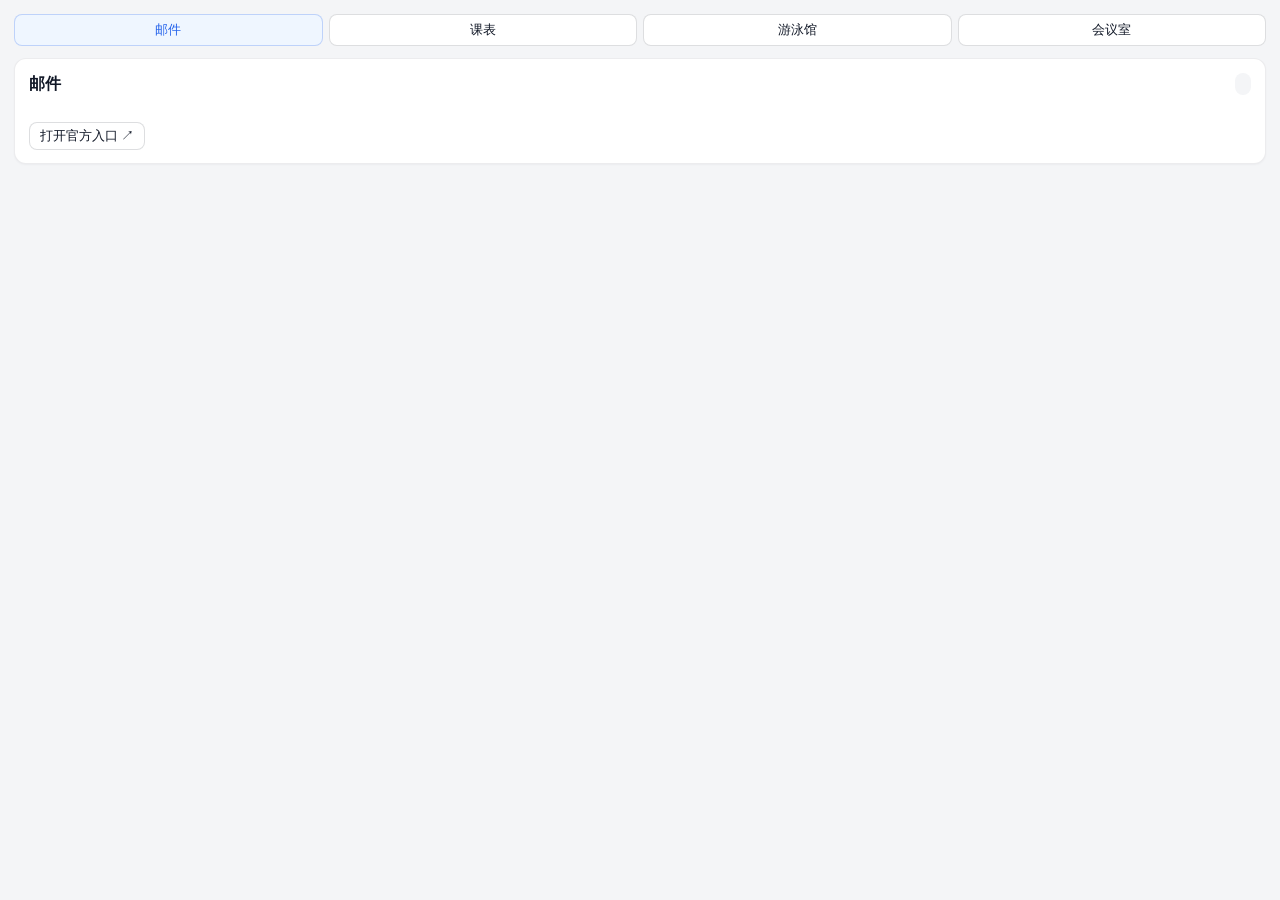
<file: apps/tray/ui/campus/index.html>
<!doctype html>
<html lang="zh-CN">
  <head>
    <meta charset="utf-8">
    <meta name="viewport" content="width=device-width, initial-scale=1">
    <title>校园私人助理</title>
    <link rel="stylesheet" href="../style.css">
    <link rel="stylesheet" href="style.css">
    <script src="app.js" defer></script>
  </head>
  <body>
    <main class="campus-main">
      <nav class="campus-services" aria-label="校园服务">
        <button class="btn" type="button" data-service="mail" aria-pressed="true">邮件</button>
        <button class="btn" type="button" data-service="timetable" aria-pressed="false">课表</button>
        <button class="btn" type="button" data-service="swimming" aria-pressed="false">游泳馆</button>
        <button class="btn" type="button" data-service="meeting-room" aria-pressed="false">会议室</button>
      </nav>

      <section class="card campus-service" aria-labelledby="campus-service-name">
        <div class="campus-heading">
          <h2 id="campus-service-name">邮件</h2>
          <span id="campus-connection" class="pill" role="status"></span>
        </div>
        <p id="campus-source" class="muted"></p>
        <p id="campus-handoff" class="campus-handoff"></p>
        <div class="campus-actions">
          <button id="campus-official" class="btn compact" type="button">打开官方入口 ↗</button>
          <button id="campus-connect" class="btn compact" type="button" hidden>连接模拟账号</button>
          <button id="campus-disconnect" class="btn-quiet" type="button" hidden>解除连接</button>
        </div>
      </section>

      <p id="campus-feedback" class="campus-feedback" role="status" hidden></p>
      <div id="campus-receipt" class="card campus-receipt" role="status" hidden></div>

      <section id="campus-query" class="campus-query" aria-label="查询校园服务" hidden>
        <form id="campus-query-form" class="campus-query-form">
          <label id="campus-date-field" class="campus-field" hidden>
            <span>日期（广州时间）</span>
            <input id="campus-date" type="date">
          </label>
          <label id="campus-unread-field" class="campus-check" hidden>
            <input id="campus-unread" type="checkbox">
            <span>仅未读</span>
          </label>
          <button id="campus-query-button" class="btn primary compact" type="submit">查询</button>
          <button id="campus-bookings" class="btn compact" type="button" hidden>我的预约</button>
        </form>
        <p id="campus-observed" class="muted" aria-live="polite" hidden></p>
        <div id="campus-results" class="campus-results" aria-live="polite" hidden></div>
      </section>
    </main>

    <dialog id="campus-confirmation" class="campus-dialog" aria-labelledby="campus-confirmation-title">
      <form id="campus-confirmation-form" method="dialog">
        <h2 id="campus-confirmation-title"></h2>
        <div id="campus-confirmation-detail" class="campus-confirmation-detail"></div>
        <div class="campus-actions campus-dialog-actions">
          <button class="btn" type="submit" value="back" autofocus>返回</button>
          <button id="campus-confirm-button" class="btn primary" type="submit" value="confirm">确认</button>
        </div>
      </form>
    </dialog>
  </body>
</html>
</file>
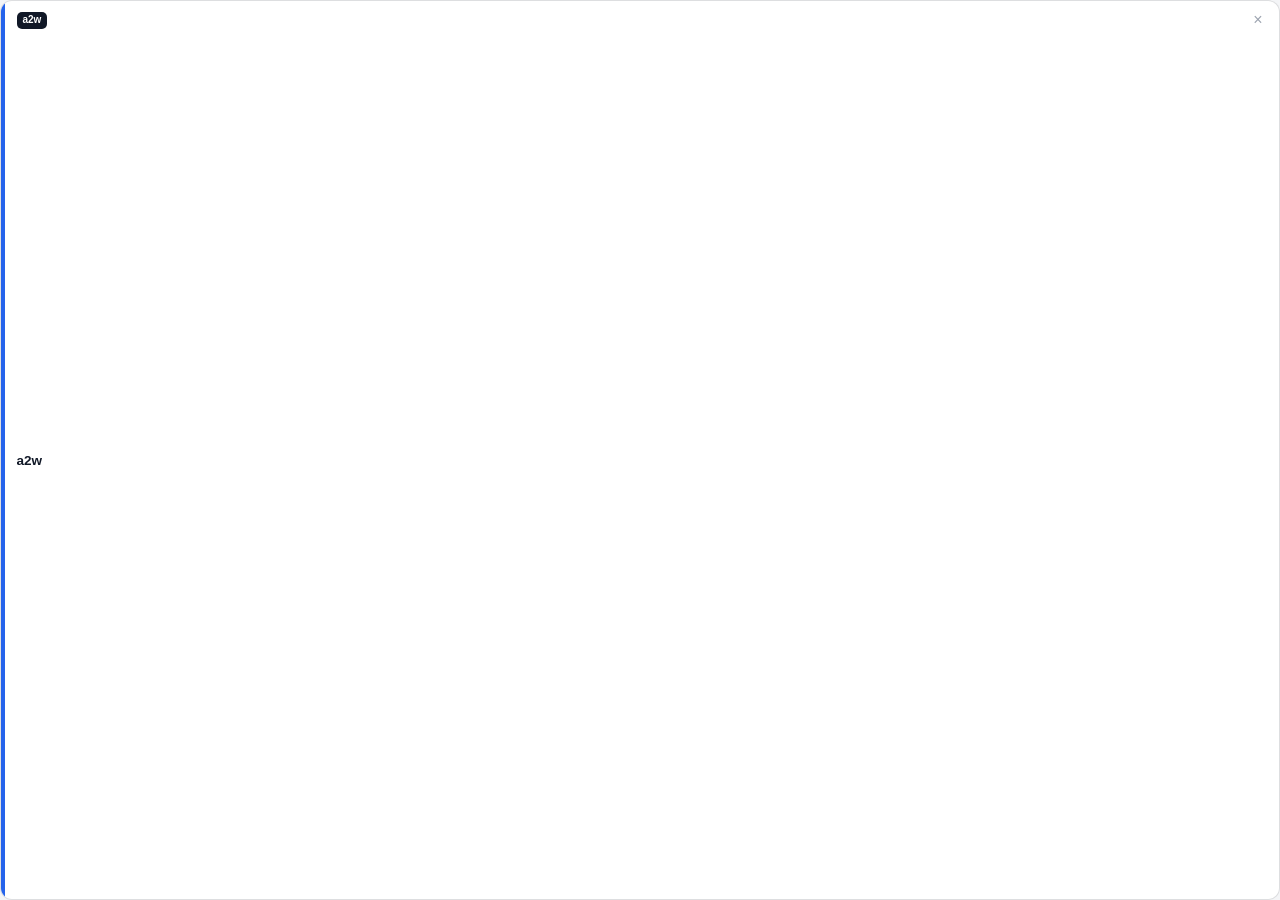
<file: apps/tray/ui/toast.html>
<!doctype html>
<html lang="zh-CN">
  <head>
    <meta charset="utf-8">
    <meta name="viewport" content="width=device-width, initial-scale=1">
    <title>a2w 通知</title>
    <link rel="stylesheet" href="style.css">
    <script src="toast.js" defer></script>
  </head>
  <body class="toast-body">
    <div id="toast-card" class="toast-card">
      <div class="toast-accent" aria-hidden="true"></div>
      <div class="toast-main">
        <div class="toast-header">
          <span class="toast-app">
            <span class="toast-mark">a2w</span>
          </span>
          <button id="toast-close" type="button" class="toast-close" aria-label="关闭通知" title="关闭">×</button>
        </div>
        <button id="toast-open" type="button" class="toast-trigger">
          <strong id="toast-title">a2w</strong>
          <span id="toast-body"></span>
        </button>
      </div>
    </div>
  </body>
</html>
</file>
<file: apps/tray/ui/style.css>
:root {
  font: 13.5px/1.45 -apple-system, BlinkMacSystemFont, "SF Pro Text", "PingFang SC", "Helvetica Neue", sans-serif;
  color-scheme: light;
  -webkit-font-smoothing: antialiased;

  --bg: #f4f5f7;
  --surface: #ffffff;
  --subtle: #f8f9fb;
  --hover: #eef0f4;
  --border: rgba(17, 24, 39, 0.08);
  --border-strong: rgba(17, 24, 39, 0.14);

  --ink: #111827;
  --ink-2: #4b5563;
  --muted: #6b7280;
  --faint: #9ca3af;

  --accent: #2563eb;
  --accent-hover: #1d4ed8;
  --accent-soft: #eff6ff;
  --accent-border: rgba(37, 99, 235, 0.24);

  --ok: #059669;
  --ok-soft: #ecfdf5;
  --ok-border: rgba(5, 150, 105, 0.22);

  --danger: #dc2626;
  --danger-soft: #fef2f2;

  --shadow-xs: 0 1px 2px rgba(17, 24, 39, 0.04);
  --shadow-md: 0 8px 24px rgba(17, 24, 39, 0.12);
}

* { box-sizing: border-box; }
[hidden] { display: none !important; }
h1, h2, h3, p { margin: 0; }

html, body {
  width: 100%;
  max-width: 100%;
  height: 100vh;
  margin: 0;
  overflow: hidden;
  background: var(--bg);
  color: var(--ink);
}

body {
  display: flex;
  flex-direction: column;
}

button, input, select { font: inherit; color: inherit; }

.btn {
  display: inline-flex;
  align-items: center;
  justify-content: center;
  gap: 5px;
  height: 32px;
  padding: 0 12px;
  border-radius: 8px;
  border: 1px solid var(--border-strong);
  background: var(--surface);
  color: var(--ink);
  font-size: 13px;
  font-weight: 550;
  cursor: pointer;
  white-space: nowrap;
  text-decoration: none;
  transition: background-color 120ms ease, border-color 120ms ease, opacity 120ms ease;
}

.btn:hover { background: var(--hover); }
.btn:disabled { cursor: not-allowed; opacity: 0.45; }

.btn.primary {
  background: var(--ink);
  border-color: var(--ink);
  color: #ffffff;
}

.btn.primary:hover {
  background: #1f2937;
  border-color: #1f2937;
}

.btn.compact {
  height: 28px;
  padding: 0 10px;
  font-size: 12.5px;
}

.btn.full-width { width: 100%; height: 36px; }

.btn-quiet {
  display: inline-flex;
  align-items: center;
  gap: 3px;
  height: 28px;
  padding: 0 8px;
  border: none;
  border-radius: 7px;
  background: transparent;
  color: var(--muted);
  font-size: 12.5px;
  font-weight: 550;
  cursor: pointer;
  white-space: nowrap;
}

.btn-quiet:hover {
  background: var(--hover);
  color: var(--ink);
}

.danger-text:hover {
  color: var(--danger);
  background: var(--danger-soft);
}

.icon-btn {
  width: 28px;
  height: 28px;
  padding: 0;
  border: none;
  border-radius: 7px;
  background: transparent;
  color: var(--muted);
  font-size: 18px;
  line-height: 1;
  cursor: pointer;
  flex-shrink: 0;
}

.icon-btn:hover {
  background: var(--hover);
  color: var(--ink);
}

button:focus-visible, input:focus-visible, select:focus-visible, a:focus-visible, summary:focus-visible {
  outline: 2px solid var(--accent);
  outline-offset: 2px;
}

input {
  min-width: 0;
  width: 100%;
  height: 36px;
  padding: 0 11px;
  border: 1px solid var(--border-strong);
  border-radius: 8px;
  background: var(--surface);
  color: var(--ink);
}

input::placeholder { color: var(--faint); }
input:focus {
  border-color: var(--accent);
  box-shadow: 0 0 0 3px rgba(37, 99, 235, 0.12);
  outline: none;
}

.muted { color: var(--muted); font-size: 12px; }

/* Topbar */
.topbar {
  height: 46px;
  flex-shrink: 0;
  display: flex;
  align-items: center;
  justify-content: space-between;
  gap: 8px;
  padding: 0 10px 0 16px;
  background: var(--surface);
  border-bottom: 1px solid var(--border);
  user-select: none;
  position: relative;
  z-index: 15;
}

.brand {
  display: flex;
  align-items: center;
  gap: 9px;
  min-width: 0;
}

.brand-word {
  font-size: 16px;
  font-weight: 800;
  letter-spacing: -0.5px;
}

.slot-dots {
  display: inline-flex;
  align-items: center;
  gap: 4px;
}

.slot-dot {
  width: 6px;
  height: 6px;
  border-radius: 50%;
  background: #d1d5db;
}

.slot-dot.filled {
  background: var(--ok);
}

.topbar-actions {
  display: flex;
  align-items: center;
  gap: 4px;
  flex-shrink: 0;
}

/* Account Popover (safe logout) */
.account-wrap { position: relative; }

.account-pill {
  display: inline-flex;
  align-items: center;
  gap: 6px;
  height: 28px;
  max-width: 132px;
  padding: 0 9px 0 4px;
  border: 1px solid var(--border);
  border-radius: 99px;
  background: var(--subtle);
  cursor: pointer;
}

.account-pill:hover { background: var(--hover); }

.avatar-dot {
  width: 20px;
  height: 20px;
  border-radius: 50%;
  background: var(--ink);
  color: #ffffff;
  font-size: 11px;
  font-weight: 700;
  display: inline-flex;
  align-items: center;
  justify-content: center;
  flex-shrink: 0;
}

.identity-name {
  font-size: 12px;
  font-weight: 550;
  color: var(--ink-2);
  overflow: hidden;
  text-overflow: ellipsis;
  white-space: nowrap;
}

.popover-menu {
  position: absolute;
  top: 34px;
  right: 0;
  width: 210px;
  padding: 6px;
  border-radius: 11px;
  border: 1px solid var(--border-strong);
  background: var(--surface);
  box-shadow: var(--shadow-md);
  display: flex;
  flex-direction: column;
  gap: 4px;
  z-index: 30;
}

.popover-head {
  padding: 6px 8px 8px;
  border-bottom: 1px solid var(--border);
  display: flex;
  flex-direction: column;
  gap: 2px;
}

.popover-head strong {
  font-size: 13px;
  font-weight: 650;
  overflow: hidden;
  text-overflow: ellipsis;
  white-space: nowrap;
}

.popover-head span {
  overflow: hidden;
  text-overflow: ellipsis;
  white-space: nowrap;
}

.menu-item {
  width: 100%;
  text-align: left;
  padding: 7px 8px;
  border: none;
  border-radius: 7px;
  background: transparent;
  font-size: 12.5px;
  font-weight: 550;
  cursor: pointer;
}

.menu-item.danger { color: var(--danger); }
.menu-item.danger:hover { background: var(--danger-soft); }

/* Notice & Feedback */
.notice-banner {
  display: flex;
  align-items: center;
  gap: 8px;
  margin: 10px 14px 0;
  padding: 8px 11px;
  border: 1px solid var(--accent-border);
  border-radius: 10px;
  background: var(--accent-soft);
  text-align: left;
  cursor: pointer;
  flex-shrink: 0;
  max-width: calc(100% - 28px);
}

.notice-banner:hover { background: #e0edff; }
.notice-dot { width: 7px; height: 7px; border-radius: 50%; background: var(--accent); flex-shrink: 0; }
.notice-text { flex: 1; min-width: 0; display: flex; align-items: baseline; gap: 6px; }
.notice-text strong { font-size: 12.5px; font-weight: 650; color: var(--accent); flex-shrink: 0; }
.notice-text span { font-size: 12.5px; color: var(--ink-2); overflow: hidden; text-overflow: ellipsis; white-space: nowrap; }
.notice-arrow { color: var(--accent); font-size: 16px; flex-shrink: 0; }

.feedback {
  margin: 8px 14px 0;
  padding: 8px 11px;
  border-radius: 8px;
  background: var(--surface);
  border: 1px solid var(--border);
  color: var(--ink-2);
  font-size: 12.5px;
  flex-shrink: 0;
}

.feedback.error {
  background: var(--danger-soft);
  border-color: rgba(220, 38, 38, 0.2);
  color: var(--danger);
}

/* Login */
.login {
  flex: 1;
  min-height: 0;
  overflow-y: auto;
  overflow-x: hidden;
  padding: 20px 18px;
  display: flex;
  background: radial-gradient(ellipse at 50% 8%, #eaf1fb 0%, var(--bg) 65%);
}

.login-card {
  width: 100%;
  margin: auto 0;
  padding: 24px 20px;
  border-radius: 16px;
  border: 1px solid var(--border);
  background: var(--surface);
  box-shadow: var(--shadow-md);
  display: flex;
  flex-direction: column;
  gap: 20px;
  animation: enter-view 180ms ease-out both;
}

.login-card h2 {
  font-size: 21px;
  font-weight: 700;
  letter-spacing: -0.3px;
}

.login-heading p { margin-top: 4px; color: var(--muted); font-size: 13px; }

.login-form fieldset {
  display: grid;
  gap: 12px;
  min-width: 0;
  margin: 0;
  padding: 0;
  border: 0;
}

.field { display: grid; gap: 5px; }
.field label { font-size: 12px; font-weight: 600; color: var(--ink-2); }
.row, .message-form { display: flex; gap: 8px; width: 100%; min-width: 0; }
.row input, .message-form input { flex: 1; min-width: 0; }

.email-field {
  display: grid;
  grid-template-columns: minmax(88px, 1fr) minmax(0, 1.65fr);
  border: 1px solid var(--border-strong);
  border-radius: 8px;
  transition: border-color 140ms ease, box-shadow 140ms ease;
}

.email-field:focus-within {
  border-color: var(--accent);
  box-shadow: 0 0 0 3px rgba(37, 99, 235, 0.12);
}

.email-field input { border: 0; border-radius: 7px 0 0 7px; }
.email-field input:focus, .email-field select:focus { outline: none; box-shadow: none; }
.email-field select {
  min-width: 0;
  padding: 0 6px 0 8px;
  border: 0;
  border-inline-start: 1px solid var(--border);
  border-radius: 0 7px 7px 0;
  background: var(--subtle);
  font-size: 12px;
  text-overflow: ellipsis;
  cursor: pointer;
}

.email-field select:focus { background: var(--accent-soft); }
.login-form .row .btn, .login-form .full-width { height: 36px; }
.login-form .btn:active:not(:disabled) { transform: translateY(1px); }
.code-input { letter-spacing: 0.14em; font-variant-numeric: tabular-nums; }

.dev-hint {
  margin-top: -12px;
  font-size: 12.5px;
  font-weight: 600;
  color: var(--ok);
}

.dev-hint:not(:empty) {
  margin-top: -4px;
  padding: 6px 9px;
  border-radius: 8px;
  background: var(--ok-soft);
  animation: enter-view 160ms ease-out both;
}

@keyframes enter-view {
  from { opacity: 0; transform: translateY(5px); }
  to { opacity: 1; transform: translateY(0); }
}

@media (prefers-reduced-motion: reduce) {
  .login-card, .dev-hint:not(:empty) { animation: none; }
  .login-form .btn, .email-field { transition: none; }
  .login-form .btn:active:not(:disabled) { transform: none; }
}

/* App & Pages (strictly zero horizontal scroll) */
.app {
  flex: 1;
  min-height: 0;
  width: 100%;
  display: flex;
  flex-direction: column;
  overflow: hidden;
}

.page {
  flex: 1;
  min-height: 0;
  width: 100%;
  max-width: 100%;
  overflow-y: auto;
  overflow-x: hidden;
  padding: 14px;
  display: flex;
  flex-direction: column;
  gap: 12px;
}

.page-head {
  display: flex;
  align-items: center;
  justify-content: space-between;
  gap: 8px;
  min-width: 0;
}

.head-left {
  display: flex;
  align-items: center;
  gap: 8px;
  min-width: 0;
}

.page-head h2 {
  font-size: 17px;
  font-weight: 700;
  letter-spacing: -0.3px;
}

.count-tag {
  padding: 1px 7px;
  border-radius: 99px;
  background: var(--surface);
  border: 1px solid var(--border);
  color: var(--muted);
  font-size: 11.5px;
  font-weight: 600;
  font-variant-numeric: tabular-nums;
}

/* Cards & Pills */
.card-list {
  display: flex;
  flex-direction: column;
  gap: 9px;
  width: 100%;
  min-width: 0;
}

.demand-card {
  width: 100%;
  max-width: 100%;
  min-width: 0;
  text-align: left;
  padding: 13px 14px;
  border-radius: 12px;
  border: 1px solid var(--border);
  background: var(--surface);
  box-shadow: var(--shadow-xs);
  display: flex;
  flex-direction: column;
  gap: 7px;
  cursor: pointer;
  overflow: hidden;
  transition: border-color 120ms ease, box-shadow 120ms ease;
}

.demand-card:hover {
  border-color: var(--border-strong);
  box-shadow: 0 2px 8px rgba(17, 24, 39, 0.06);
}

.demand-card.has-attention {
  border-color: var(--accent-border);
}

.demand-top {
  display: flex;
  align-items: flex-start;
  justify-content: space-between;
  gap: 8px;
  width: 100%;
  min-width: 0;
}

.demand-title {
  flex: 1;
  min-width: 0;
  font-size: 14px;
  font-weight: 650;
  line-height: 1.4;
  color: var(--ink);
  overflow-wrap: anywhere;
}

.demand-right {
  display: inline-flex;
  align-items: center;
  gap: 5px;
  flex-shrink: 0;
}

.demand-meta {
  width: 100%;
  min-width: 0;
  font-size: 12px;
  color: var(--muted);
  overflow: hidden;
  text-overflow: ellipsis;
  white-space: nowrap;
}

.demand-pills {
  display: flex;
  flex-wrap: wrap;
  align-items: center;
  gap: 6px;
  min-width: 0;
}

.pill {
  display: inline-flex;
  align-items: center;
  gap: 5px;
  height: 22px;
  padding: 0 8px;
  border-radius: 99px;
  font-size: 11.5px;
  font-weight: 550;
  background: var(--bg);
  color: var(--ink-2);
  white-space: nowrap;
  max-width: 100%;
}

.pill.ok { background: var(--ok-soft); color: var(--ok); }
.pill.accent { background: var(--accent-soft); color: var(--accent); }
.pill.ver {
  font-family: ui-monospace, Menlo, monospace;
  font-size: 11px;
  color: var(--muted);
  background: var(--subtle);
  border: 1px solid var(--border);
  height: 20px;
  padding: 0 6px;
}

button.ver-btn {
  display: inline-flex;
  align-items: center;
  gap: 3px;
  height: 22px;
  padding: 0 8px;
  border-radius: 99px;
  border: 1px solid var(--border-strong);
  background: var(--surface);
  color: var(--ink-2);
  font-family: ui-monospace, Menlo, monospace;
  font-size: 11.5px;
  font-weight: 600;
  cursor: pointer;
}

button.ver-btn:hover { background: var(--hover); }
button.ver-btn[aria-expanded="true"] {
  border-color: var(--accent);
  color: var(--accent);
  background: var(--accent-soft);
}

.unread-dot {
  display: inline-flex;
  align-items: center;
  justify-content: center;
  min-width: 16px;
  height: 16px;
  padding: 0 4px;
  border-radius: 99px;
  background: var(--accent);
  color: #ffffff;
  font-size: 10.5px;
  font-weight: 700;
}

.history-wrap {
  margin-top: 2px;
  padding-top: 8px;
  border-top: 1px solid var(--border);
}

.history-wrap summary {
  cursor: pointer;
  font-size: 12px;
  font-weight: 600;
  color: var(--muted);
}

.history-list { margin-top: 8px; opacity: 0.72; }

/* Level 2: Detail & Revisions */
.subbar {
  display: flex;
  align-items: center;
  justify-content: space-between;
  gap: 6px;
  min-width: 0;
  margin: -4px -6px 0;
}

.back-btn { font-size: 13px; font-weight: 600; flex-shrink: 0; }
.subbar-actions { display: flex; align-items: center; gap: 4px; flex-shrink: 0; }

.detail-header {
  display: flex;
  flex-direction: column;
  gap: 7px;
  min-width: 0;
}

.detail-header h2 {
  font-size: 16.5px;
  font-weight: 700;
  line-height: 1.38;
  overflow-wrap: anywhere;
}

.detail-meta-row {
  display: flex;
  flex-wrap: wrap;
  align-items: center;
  gap: 6px;
  min-width: 0;
}

.revision-panel {
  padding: 10px 12px;
  border-radius: 11px;
  border: 1px solid var(--border);
  background: var(--surface);
  display: flex;
  flex-direction: column;
  gap: 8px;
}

.rev-item {
  display: flex;
  flex-direction: column;
  gap: 3px;
  padding-bottom: 8px;
  border-bottom: 1px solid var(--border);
}

.rev-item:last-child {
  padding-bottom: 0;
  border-bottom: none;
}

.rev-top {
  display: flex;
  align-items: center;
  justify-content: space-between;
  gap: 8px;
}

.rev-note {
  font-size: 12.5px;
  color: var(--ink);
  font-weight: 550;
  overflow-wrap: anywhere;
}

.rev-snap {
  font-size: 11.5px;
  color: var(--muted);
  overflow-wrap: anywhere;
}

.spec-box {
  background: var(--surface);
  border: 1px solid var(--border);
  border-radius: 11px;
  padding: 9px 12px;
}

.spec-box summary {
  cursor: pointer;
  font-size: 12px;
  font-weight: 600;
  color: var(--muted);
}

.spec-rows { margin-top: 8px; display: flex; flex-direction: column; }

.spec-row {
  display: flex;
  gap: 10px;
  padding: 6px 0;
  border-top: 1px solid var(--border);
  font-size: 12.5px;
  min-width: 0;
}

.spec-k { width: 52px; flex-shrink: 0; color: var(--muted); }
.spec-v { flex: 1; min-width: 0; color: var(--ink); overflow-wrap: anywhere; }

.profile-card h3, .profile-dialog h3 { font-size: 14px; }
.profile-card .spec-row { align-items: flex-start; }
.profile-card .spec-k { width: 68px; overflow-wrap: anywhere; }
.profile-inferences { display: flex; flex-direction: column; margin-top: 8px; }
.inference-actions { display: flex; gap: 4px; flex-shrink: 0; }
.inference-sources { margin-top: 4px; }
.inference-sources ul { margin: 4px 0; padding-left: 16px; color: var(--muted); }
.profile-notifications { display: flex; align-items: center; justify-content: space-between; gap: 8px; }
.profile-notifications input { flex: none; width: 16px; height: 16px; margin: 0; padding: 0; accent-color: var(--accent); }

.recommendation-panel h3 { margin: 0 0 6px; font-size: 14px; }
.recommendation-panel .card-actions { flex-wrap: wrap; }
.recommendation-panel .spec-v > * { margin: 3px 0; }
.recommendation-panel .spec-v ul { padding-left: 16px; }
.profile-dialog { width: min(340px, calc(100% - 28px)); padding: 16px; color: var(--ink); }
.profile-dialog p { margin: 8px 0 14px; color: var(--ink-2); }
.profile-dialog::backdrop { background: rgba(17, 24, 39, .35); }

/* Response & Invite & Room Cards */
.card {
  width: 100%;
  max-width: 100%;
  min-width: 0;
  padding: 13px 14px;
  border-radius: 12px;
  border: 1px solid var(--border);
  background: var(--surface);
  box-shadow: var(--shadow-xs);
  display: flex;
  flex-direction: column;
  gap: 9px;
  overflow: hidden;
}

.card.invite-card {
  border-left: 3px solid var(--accent);
}

.card.room-entry-card {
  border-left: 3px solid var(--ok);
}

.card-kicker {
  display: flex;
  align-items: center;
  justify-content: space-between;
  gap: 6px;
  font-size: 11.5px;
  color: var(--muted);
  min-width: 0;
}

.card-kicker strong { color: var(--ink-2); font-weight: 650; }
.card-title { font-size: 14px; font-weight: 650; line-height: 1.4; overflow-wrap: anywhere; }

.why-box {
  padding: 7px 10px;
  border-radius: 8px;
  background: var(--subtle);
  color: var(--ink-2);
  font-size: 12.5px;
  line-height: 1.5;
  overflow-wrap: anywhere;
}

.richtext-body {
  font-size: 13px;
  line-height: 1.55;
  white-space: pre-wrap;
  overflow-wrap: anywhere;
}

.html-card-frame {
  display: block;
  width: 100%;
  max-width: 100%;
  height: 146px;
  border: 1px solid var(--border);
  border-radius: 9px;
  background: var(--surface);
}

.participants { display: flex; flex-wrap: wrap; gap: 6px; }
.card-actions { display: flex; flex-wrap: wrap; align-items: center; gap: 8px; }

.empty-box {
  padding: 36px 16px;
  border-radius: 12px;
  background: var(--surface);
  border: 1px dashed var(--border-strong);
  text-align: center;
  color: var(--muted);
  font-size: 13px;
}

/* Level 3: Room Chat */
.room-page {
  overflow: hidden;
  padding-bottom: 12px;
  gap: 8px;
}

.room-title-wrap {
  flex: 1;
  min-width: 0;
  display: flex;
  align-items: center;
  justify-content: center;
  gap: 6px;
}

.room-title-wrap h3 {
  font-size: 13.5px;
  font-weight: 650;
  overflow: hidden;
  text-overflow: ellipsis;
  white-space: nowrap;
}

.room-meta {
  font-size: 11.5px;
  color: var(--muted);
  flex-shrink: 0;
}

.retention-bar {
  display: flex;
  align-items: center;
  justify-content: space-between;
  gap: 8px;
  padding: 7px 10px;
  border-radius: 9px;
  background: var(--surface);
  border: 1px solid var(--border);
  font-size: 12px;
  color: var(--ink-2);
  flex-shrink: 0;
  min-width: 0;
}

.retention-bar span {
  min-width: 0;
  overflow: hidden;
  text-overflow: ellipsis;
  white-space: nowrap;
}

.retention-bar.retained {
  background: var(--ok-soft);
  border-color: var(--ok-border);
  color: var(--ok);
  font-weight: 600;
}

.retention-bar.expired {
  background: var(--danger-soft);
  border-color: rgba(220, 38, 38, 0.2);
  color: var(--danger);
}

.retention-actions { display: flex; gap: 4px; flex-shrink: 0; }

.messages {
  flex: 1;
  min-height: 0;
  overflow-y: auto;
  overflow-x: hidden;
  padding: 12px;
  border-radius: 12px;
  border: 1px solid var(--border);
  background: var(--surface);
  display: flex;
  flex-direction: column;
  gap: 8px;
}

.message {
  align-self: flex-start;
  max-width: 82%;
  min-width: 0;
  display: flex;
  flex-direction: column;
  gap: 2px;
}

.message.own {
  align-self: flex-end;
  align-items: flex-end;
}

.message-sender {
  font-size: 11px;
  color: var(--faint);
  padding: 0 4px;
}

.message p {
  padding: 8px 12px;
  border-radius: 14px 14px 14px 4px;
  background: var(--bg);
  color: var(--ink);
  font-size: 13.5px;
  line-height: 1.45;
  white-space: pre-wrap;
  overflow-wrap: anywhere;
}

.message.own p {
  border-radius: 14px 14px 4px 14px;
  background: var(--ink);
  color: #ffffff;
}

.message-form { flex-shrink: 0; }

/* Sheet */
.sheet-backdrop {
  position: fixed;
  inset: 0;
  background: rgba(17, 24, 39, 0.32);
  display: flex;
  align-items: flex-end;
  z-index: 40;
}

.sheet {
  width: 100%;
  background: var(--surface);
  border-radius: 16px 16px 0 0;
  padding: 16px;
  display: flex;
  flex-direction: column;
  gap: 12px;
}

.sheet-head {
  display: flex;
  align-items: center;
  justify-content: space-between;
}

.sheet-head h3 { font-size: 14.5px; font-weight: 650; }

.code-box {
  display: flex;
  align-items: center;
  gap: 8px;
  padding: 10px 10px 10px 12px;
  border-radius: 10px;
  background: var(--ink);
  color: #f9fafb;
  font-family: ui-monospace, Menlo, monospace;
  font-size: 12px;
  min-width: 0;
}

.code-box code {
  flex: 1;
  min-width: 0;
  overflow-wrap: anywhere;
}

.code-copy {
  height: 26px;
  padding: 0 9px;
  background: #374151;
  border-color: #374151;
  color: #ffffff;
  font-size: 12px;
}

.code-copy:hover { background: #4b5563; }

.visually-hidden {
  position: absolute;
  width: 1px;
  height: 1px;
  overflow: hidden;
  clip-path: inset(50%);
}

/* Outlook-style bottom-right floating notification card */
.toast-body {
  background: transparent;
  padding: 0;
  overflow: hidden;
}

.toast-card {
  display: flex;
  width: 100%;
  height: 100vh;
  background: var(--surface);
  border: 1px solid var(--border-strong);
  border-radius: 12px;
  overflow: hidden;
}

.toast-accent {
  width: 3.5px;
  background: var(--accent);
  flex-shrink: 0;
}

.toast-main {
  flex: 1;
  min-width: 0;
  display: flex;
  flex-direction: column;
  padding: 8px 10px 8px 12px;
}

.toast-header {
  display: flex;
  align-items: center;
  justify-content: space-between;
  gap: 8px;
}

.toast-app {
  display: inline-flex;
  align-items: center;
  gap: 6px;
}

.toast-mark {
  display: inline-flex;
  align-items: center;
  justify-content: center;
  height: 17px;
  padding: 0 6px;
  border-radius: 5px;
  background: var(--ink);
  color: #ffffff;
  font-size: 10px;
  font-weight: 800;
}

.toast-close {
  width: 22px;
  height: 22px;
  padding: 0;
  border: none;
  border-radius: 6px;
  background: transparent;
  color: var(--faint);
  font-size: 16px;
  line-height: 1;
  cursor: pointer;
}

.toast-close:hover {
  background: var(--hover);
  color: var(--ink);
}

.toast-trigger {
  flex: 1;
  display: flex;
  flex-direction: column;
  align-items: flex-start;
  justify-content: center;
  gap: 3px;
  width: 100%;
  min-width: 0;
  padding: 2px 0 0;
  border: none;
  background: transparent;
  text-align: left;
  cursor: pointer;
}

.toast-trigger strong {
  width: 100%;
  font-size: 13.5px;
  font-weight: 650;
  color: var(--ink);
  overflow: hidden;
  text-overflow: ellipsis;
  white-space: nowrap;
}

.toast-trigger span {
  width: 100%;
  font-size: 12px;
  color: var(--muted);
  overflow: hidden;
  text-overflow: ellipsis;
  white-space: nowrap;
}
</file>
<file: apps/tray/ui/campus/style.css>
.campus-heading h2,
.campus-dialog h2 {
  font-size: 16px;
  font-weight: 650;
}

.campus-main {
  display: grid;
  align-content: start;
  flex: 1;
  min-height: 0;
  gap: 12px;
  padding: 14px;
  overflow-y: auto;
}

.campus-services {
  display: grid;
  grid-template-columns: repeat(4, minmax(0, 1fr));
  gap: 6px;
}

.campus-services .btn {
  min-width: 0;
  padding: 0 4px;
}

.campus-services [aria-pressed="true"] {
  color: var(--accent);
  border-color: var(--accent-border);
  background: var(--accent-soft);
}

.campus-heading,
.campus-actions,
.campus-query-form,
.campus-row-head {
  display: flex;
  align-items: center;
  flex-wrap: wrap;
  gap: 8px;
}

.campus-heading,
.campus-row-head {
  justify-content: space-between;
}

.campus-handoff,
.campus-confirmation-detail {
  color: var(--ink-2);
  overflow-wrap: anywhere;
}

.campus-query,
.campus-results,
.campus-field {
  display: grid;
  gap: 8px;
}

.campus-query-form {
  align-items: end;
}

.campus-field {
  gap: 3px;
  color: var(--ink-2);
  font-size: 12px;
}

.campus-field input {
  min-height: 28px;
  padding: 2px 6px;
  border: 1px solid var(--border-strong);
  border-radius: 8px;
  background: var(--surface);
}

.campus-check {
  display: flex;
  align-items: center;
  min-height: 28px;
  gap: 5px;
  margin-right: auto;
}

.campus-row-head strong,
.campus-row-meta,
.campus-receipt {
  overflow-wrap: anywhere;
}

.campus-row-meta,
.campus-feedback {
  color: var(--ink-2);
  font-size: 12px;
}

.campus-feedback.error {
  color: var(--danger);
}

.campus-row-action {
  align-self: start;
}

.campus-dialog {
  width: min(360px, calc(100% - 28px));
  padding: 16px;
  border: 1px solid var(--border-strong);
  border-radius: 12px;
  color: var(--ink);
  background: var(--surface);
  box-shadow: var(--shadow-md);
}

.campus-dialog::backdrop {
  background: rgba(17, 24, 39, 0.32);
}

.campus-dialog form,
.campus-confirmation-detail {
  display: grid;
  gap: 8px;
}

.campus-dialog-actions {
  justify-content: end;
  margin-top: 6px;
}
</file>
